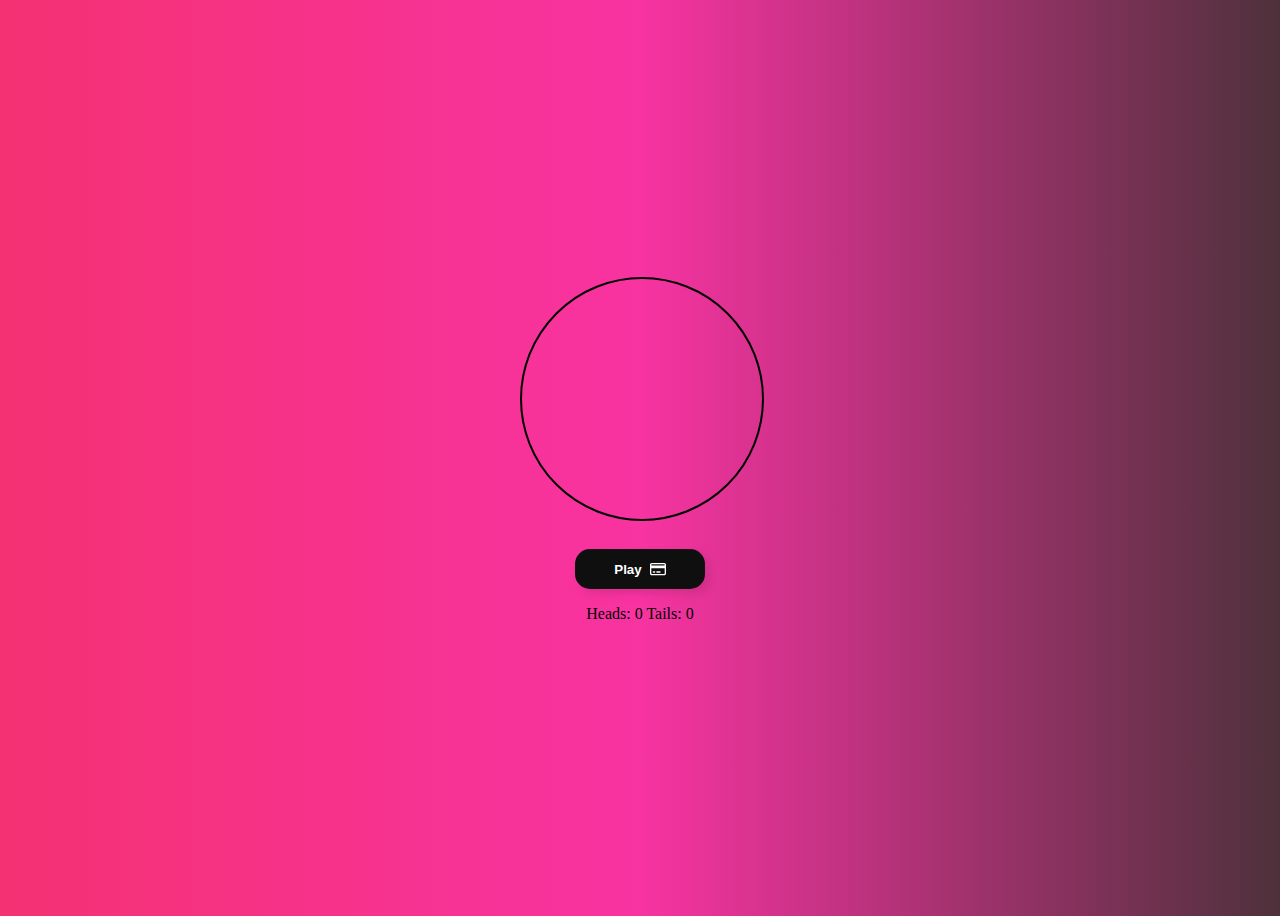
<file: coinFlip/index.html>
<!DOCTYPE html>
<html lang="en">

<head>
    <meta charset="UTF-8">
    <meta name="viewport" content="width=device-width, initial-scale=1.0">
    <title>Coin Flip Application</title>
    <link rel="stylesheet" href="style.css">
</head>

<body>

    <div class="container">

        <div id="coin" class="">
            <div id="heads" class="headsClass"></div>
            <div id="tails" class="tailsClass"></div>
        </div>

        <!-- This is a css button  -->

        <button class="Btn" id="flip">
            Play
            <svg class="svgIcon" viewBox="0 0 576 512">
                <path
                    d="M512 80c8.8 0 16 7.2 16 16v32H48V96c0-8.8 7.2-16 16-16H512zm16 144V416c0 8.8-7.2 16-16 16H64c-8.8 0-16-7.2-16-16V224H528zM64 32C28.7 32 0 60.7 0 96V416c0 35.3 28.7 64 64 64H512c35.3 0 64-28.7 64-64V96c0-35.3-28.7-64-64-64H64zm56 304c-13.3 0-24 10.7-24 24s10.7 24 24 24h48c13.3 0 24-10.7 24-24s-10.7-24-24-24H120zm128 0c-13.3 0-24 10.7-24 24s10.7 24 24 24H360c13.3 0 24-10.7 24-24s-10.7-24-24-24H248z">
                </path>
            </svg>
        </button>

        <!-- <button id="flip">Flip the Coin</button> -->
        <p>Heads:<span id="headsCount"> 0 </span> Tails:<span id="tailsCount"> 0 </span></p>

        <p><span id="status"></span></p>
    </div>

    <script src="script.js"></script>
</body>

</html>
</file>
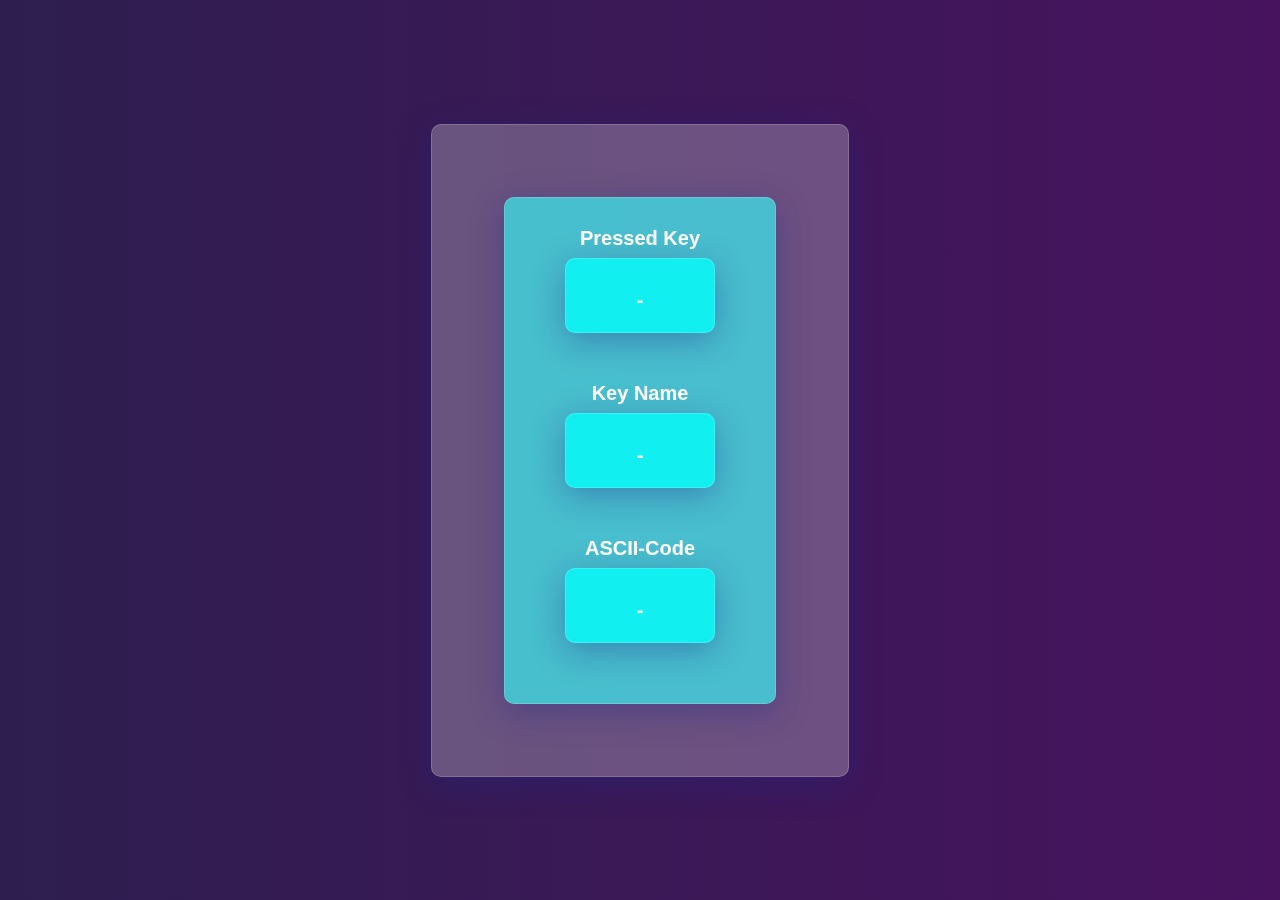
<file: keyTracker/index.html>
<!DOCTYPE html>
<html lang="en">

<head>
    <meta charset="UTF-8">
    <meta name="viewport" content="width=device-width, initial-scale=1.0">
    <title>Key Tracker</title>
    <link rel="stylesheet" href="style.css">
</head>

<body>
    <div class="container">
        <div class="key-container" id="keyContainer">
            <h4 class="animation">Key</h4>
            <div class="key-content-animation">-</div>

            <h4 class="animation">Code</h4>
            <div class="key-content-animation">-</div>

            <h4 class="animation">Key Code</h4>
            <div class="key-content-animation">-</div>
        </div>
    </div>
    <script src="script.js"></script>
</body>

</html>
</file>
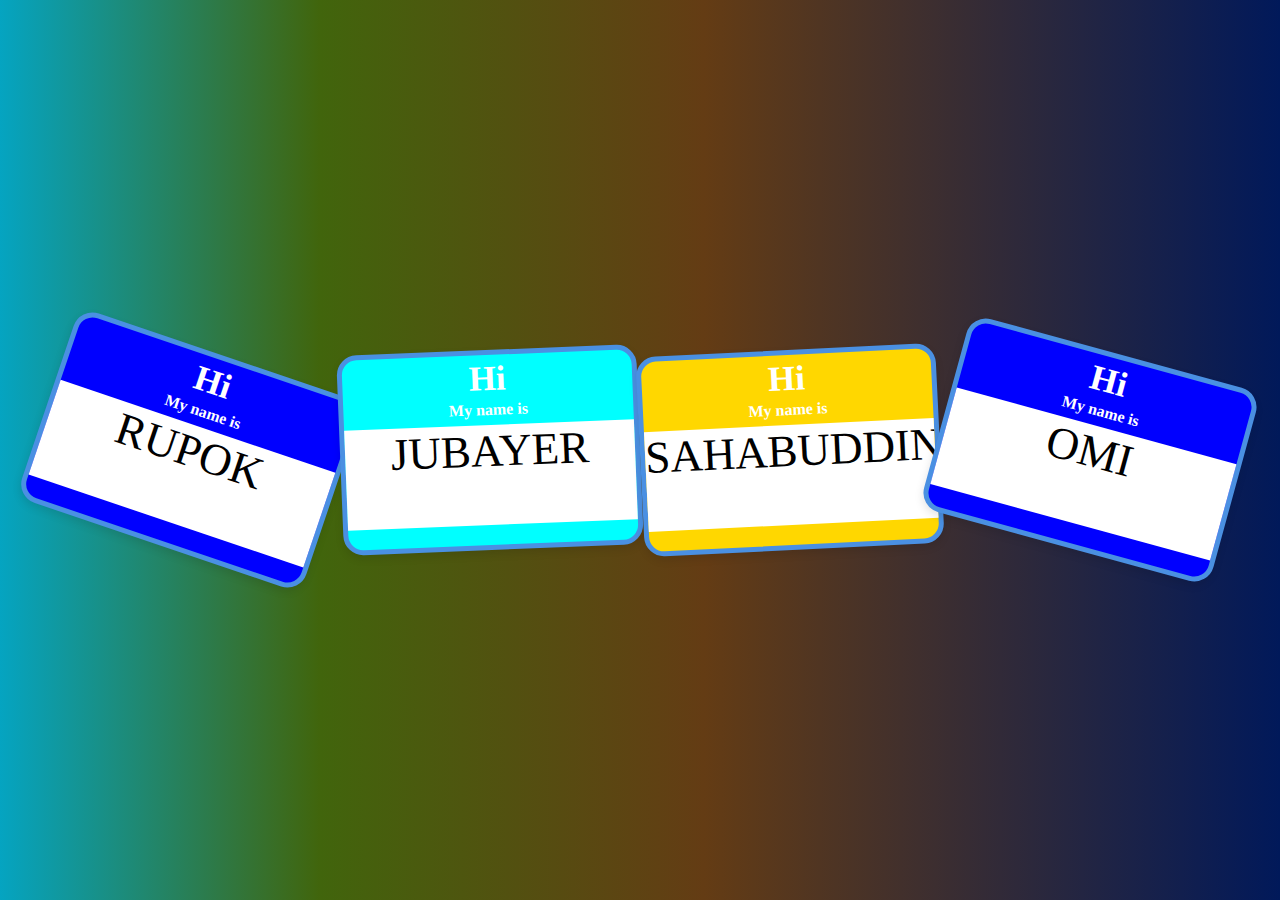
<file: nameTagSticker/index.html>
<!DOCTYPE html>
<html lang="en">

<head>
    <meta charset="UTF-8">
    <meta name="viewport" content="width=device-width, initial-scale=1.0">
    <title>Name-Tag-Sticker</title>
    <link rel="stylesheet" href="style.css">
</head>

<body>
    <template>
        <div class="container">
            <div class="heading">
                <div class="text">Hi</div>
                <div class="subText">My name is</div>
            </div>
            <div class="name"></div>
            <div class="bottom"></div>
        </div>
    </template>
    <div class="wrapper"> </div>

    <script src="script.js"></script>
</body>

</html>
</file>
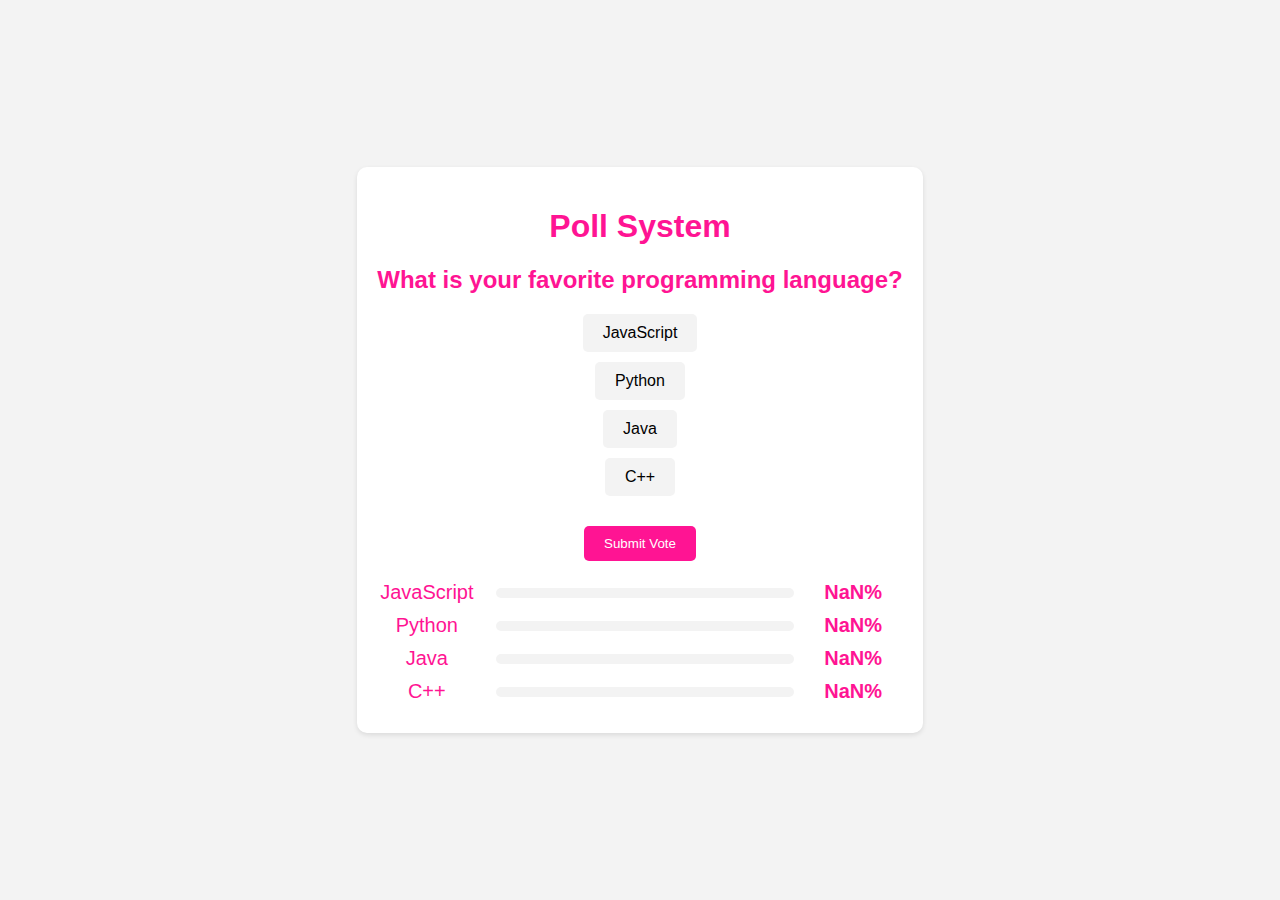
<file: projects/pollSystem/index.html>
<!DOCTYPE html>
<html lang="en">

<head>
    <meta charset="UTF-8">
    <meta name="viewport" content="width=device-width, initial-scale=1.0">
    <title>Poll System</title>
    <link rel="stylesheet" href="style.css">
</head>

<body>

    <div class="container">
        <h1>Poll System</h1>
        <div class="poll">
            <h2>What is your favorite programming language?</h2>
            <div class="options">
                <div class="option">
                    <input type="radio" id="option1" name="poll" value="option1">
                    <label for="option1">JavaScript</label>
                </div>
                <div class="option">
                    <input type="radio" id="option2" name="poll" value="option2">
                    <label for="option2">Python</label>
                </div>
                <div class="option">
                    <input type="radio" id="option3" name="poll" value="option3">
                    <label for="option3">Java</label>
                </div>
                <div class="option">
                    <input type="radio" id="option4" name="poll" value="option4">
                    <label for="option4">C++</label>
                </div>
            </div>
            <button onclick="submitVote()">Submit Vote</button>
            <div id="result"></div>
        </div>
    </div>

    <script src="script.js"></script>
</body>

</html>
</file>
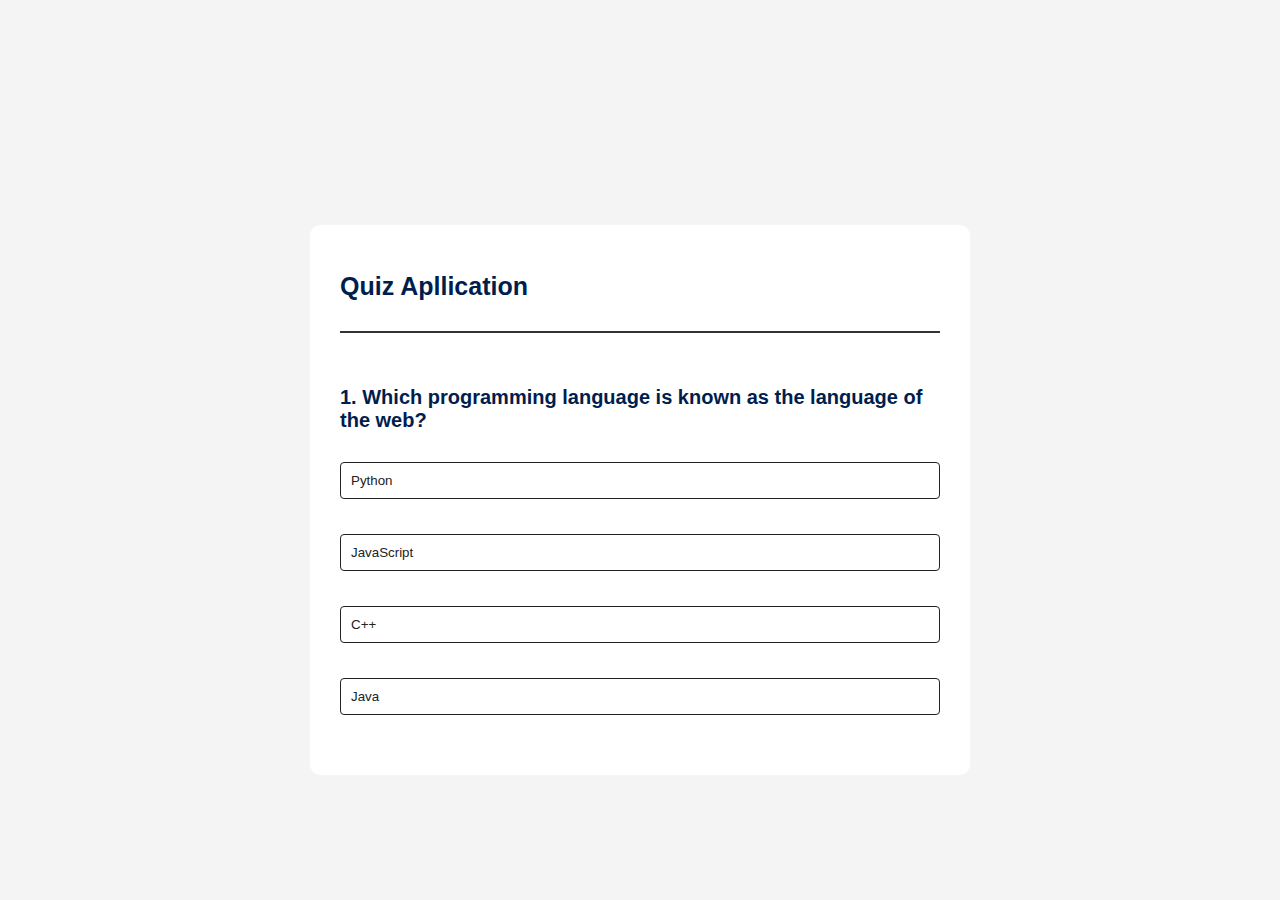
<file: projects/QuizApp/index.html>
<!DOCTYPE html>
<html lang="en">
<head>
    <meta charset="UTF-8">
    <meta name="viewport" content="width=device-width, initial-scale=1.0">
    <title>Quiz App</title>
    <link rel="stylesheet" href="style.css">
</head>
<body>
    <div class="app">
        <h1>Quiz Apllication</h1>
        <div class="quiz">
            <h2 id="question">question no 01</h2>
            <div id="answer-buttons">
                <button class="btn">Answer 01</button>
                <button class="btn">Answer 02</button>
                <button class="btn">Answer 03</button>
                <button class="btn">Answer 04</button>
            </div>
            <button id="next-btn">Next</button>
        </div>

    </div>
    <script src="script.js"></script>
</body>
</html>
</file>
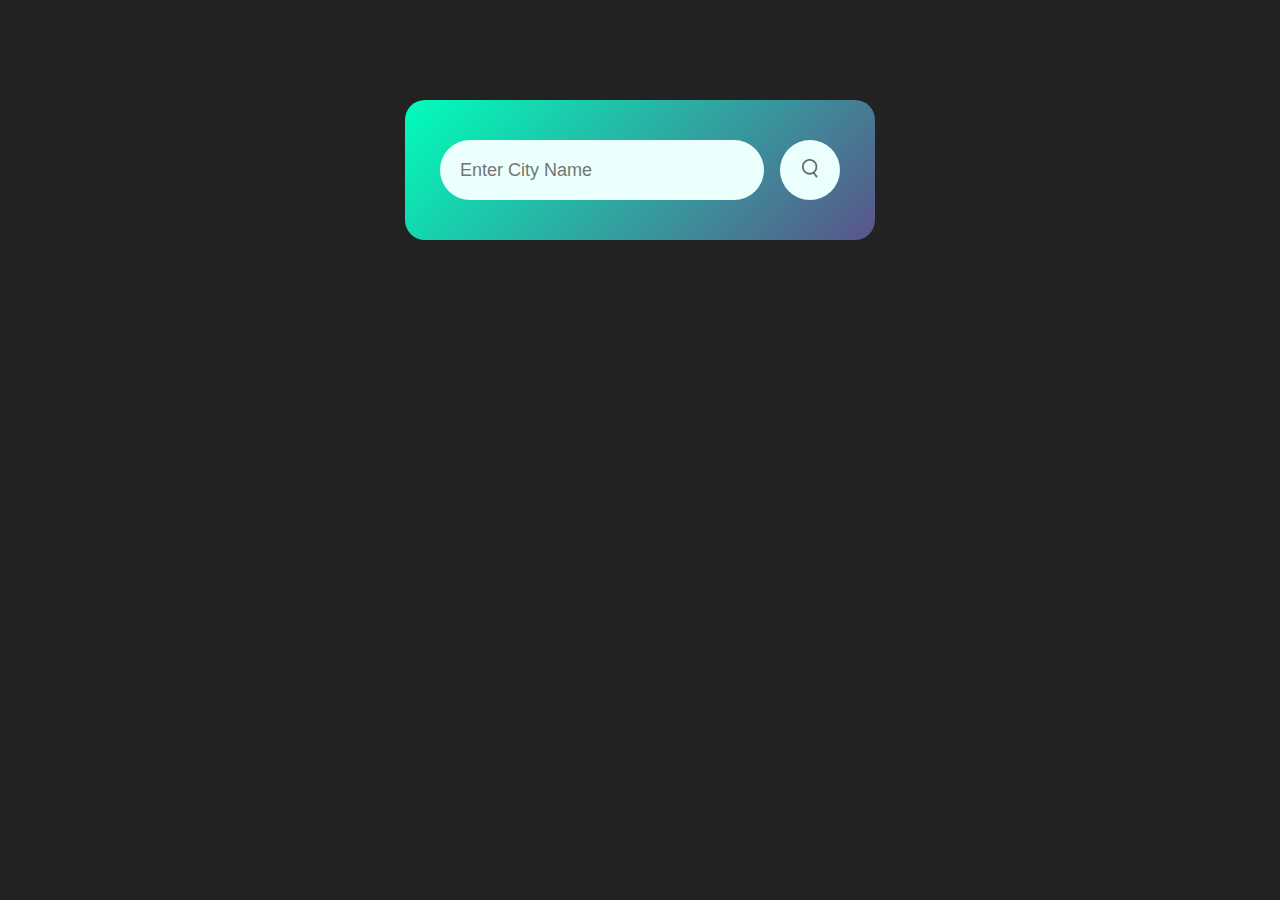
<file: projects/weatherapp/index.html>
<!DOCTYPE html>
<html lang="en">
<head>
    <meta charset="UTF-8">
    <meta name="viewport" content="width=device-width, initial-scale=1.0">
    <title>Weather App</title>
    <link rel="stylesheet" href="style.css">
</head>
<body>
    <div class="card">
        <div class="search">
            <input type="text" placeholder="Enter City Name" spellcheck="false">
            <button><img src="images/search.png"></button>
        </div>
        <div class="weather">
            <img src="images/rain.png" class="weather-icon" alt="">
            <h1 class="temp">22°C</h1>
            <h2 class="city">New York</h2>
            <div class="details">
                <div class="col">
                    <img src="images/humidity.png">
                    <div>
                        <p class="humidity">50%</p>
                        <p>Humidity</p>
                    </div>
                </div>
                <div class="col">
                    <img src="images/wind.png">
                    <div>
                        <p class="wind">15 km/h</p>
                        <p>Wind Speed</p>
                    </div>
                </div>
            </div>
        </div>
    </div>
    <script>
        const apiKey = "a6721ad12d2c519343fa710aee433482";
        const apiUrl = "https://api.openweathermap.org/data/2.5/weather?units=metric";
        const searchBox = document.querySelector(".search input");
        const searchBtn = document.querySelector(".search button");
        const weatherIcon = document.querySelector(".weather-icon");

        async function checkWeather(city) {
            try {
                const response = await fetch(`${apiUrl}&q=${city}&appid=${apiKey}`);
                const data = await response.json();
                if (response.ok) {
                    document.querySelector(".city").innerHTML = data.name;
                    document.querySelector(".temp").innerHTML = Math.round(data.main.temp) + "°C";
                    document.querySelector(".humidity").innerHTML = data.main.humidity + "%";
                    document.querySelector(".wind").innerHTML = data.wind.speed + " km/h";

                    switch (data.weather[0].main) {
                        case "Clouds":
                            weatherIcon.src = "images/clouds.png";
                            break;
                        case "Clear":
                            weatherIcon.src = "images/clear.png";
                            break;
                        case "Rain":
                            weatherIcon.src = "images/rain.png";
                            break;
                        case "Drizzle":
                            weatherIcon.src = "images/drizzle.png";
                            break;
                        case "Mist":
                            weatherIcon.src = "images/mist.png";
                            break;
                        default:
                            weatherIcon.src = "images/default.png";
                            break;
                    }
                } else {
                    alert("City not found");
                }
            } catch (error) {
                console.error("Error fetching weather data:", error);
            }

           document.querySelector(".weather").style.display = "block"; 
        }

        searchBtn.addEventListener("click", () => {
            checkWeather(searchBox.value);
        });
    </script>
</body>
</html>
</file>
<file: coinFlip/style.css>
body {
  display: flex;
  justify-content: center;
  align-items: center;
  min-height: 100vh;
  background: linear-gradient(to right, rgb(244, 49, 114), rgb(248, 51, 162), rgb(78, 49, 59));
}

.container {
  margin: auto;
  display: flex;
  flex-direction: column;
  align-items: center;
}

button {
  padding: 1rem;
  background-color: skyblue;
  border-radius: 15px;
}

#coin {
  position: relative;
  width: 15rem;
  height: 15rem;
  margin: 2rem 0rem;
  transform-style: preserve-3d;
}

#coin div {
  width: 100%;
  height: 100%;
  border: 2px solid black;
  border-radius: 50%;
  backface-visibility: hidden;
  background-size: contain;
  position: absolute;
}

.headsClass {
  background-image: url("https://cdn.pixabay.com/photo/2019/04/15/20/42/bitcoin-4130299_1280.png");
}

.animate-heads {
  animation: flipHeads 3s;
  animation-fill-mode: forwards;
}

@keyframes flipHeads {
  from {
    transform: rotateY(0deg);
  }

  to {
    transform: rotateY(1800deg);
  }
}

.tailsClass {
  background-image: url("https://cdn.pixabay.com/photo/2016/03/31/15/03/phoenix-1292958_640.png");

  transform: rotateY(-180deg);
}

.animate-tails {
  animation: flipTails 3s;
  animation-fill-mode: forwards;
}

@keyframes flipTails {
  from {
    transform: rotateY(0deg);
  }

  to {
    transform: rotateY(1620deg);
  }
}

/* this css for css button  */

.Btn {
  width: 130px;
  height: 40px;
  display: flex;
  align-items: center;
  justify-content: center;
  background-color: rgb(15, 15, 15);
  border: none;
  color: white;
  font-weight: 600;
  gap: 8px;
  cursor: pointer;
  box-shadow: 5px 5px 10px rgba(0, 0, 0, 0.103);
  position: relative;
  overflow: hidden;
  transition-duration: 0.3s;
}

.svgIcon {
  width: 16px;
}

.svgIcon path {
  fill: white;
}

.Btn::before {
  width: 130px;
  height: 130px;
  position: absolute;
  content: "";
  background-color: white;
  border-radius: 50%;
  left: -100%;
  top: 0;
  transition-duration: 0.3s;
  mix-blend-mode: difference;
}

.Btn:hover::before {
  transition-duration: 0.3s;
  transform: translate(100%, -50%);
  border-radius: 0;
}

.Btn:active {
  transform: translate(5px, 5px);
  transition-duration: 0.3s;
}
</file>
<file: keyTracker/style.css>
* {
  box-sizing: border-box;
  margin: 0;
  padding: 0;
  font-family: sans-serif;
}
body {
  display: flex;
  justify-content: center;
  align-items: center;
  min-height: 100vh;
  text-align: center;
  background: linear-gradient(to right, #2e1e4f, #47135e);
}

.container {
  display: flex;
  flex-direction: column;
  padding: 2rem;
  background: rgba(255, 255, 255, 0.25);
  box-shadow: 0px 8px 32px 0px rgba(31, 38, 135, 0.37);
  backdrop-filter: blur(4px);
  border-radius: 10px;
  border: 1px solid rgba(255, 255, 255, 0.18);
  transition: background 0.3s ease-in-out;
}

.key-container {
  display: flex;
  flex-direction: column;
  font-size: 20px;
  font-weight: bold;
  padding: 20px;
  color: #fff;
  margin: 2.5rem;
  min-width: 150px;
  background: rgba(0, 255, 252, 0.5);
  box-shadow: 0px 8px 32px 0px rgba(31, 38, 135, 0.37);
  backdrop-filter: blur(2.5px);
  border-radius: 10px;
  border-radius: 10px;
  border: 1px solid rgba(255, 255, 255, 0.18);
  transition: background 0.3s ease-in-out;
}
.key-container h4 {
  position: absolute;
  top: -2rem;
  left: 0;
  text-align: center;
  width: 100%;
}

.key-content {
  margin-top: 10px;
}
.container:hover {
  background: rgba(255, 255, 255, 0.35);
}
.key-container:hover {
  background: rgba(0, 52, 255, 0.7);
}
</file>
<file: nameTagSticker/style.css>
* {
  box-sizing: border-box;
  padding: 0;
  margin: 0;
  font-family: cursive;
}

body {
  display: flex;
  justify-content: center;
  align-items: center;
  min-height: 100vh;
  background: linear-gradient(
    90deg,
    rgb(5, 164, 193) 0%,
    rgba(65, 101, 12, 1) 25%,
    rgba(100, 60, 20, 1) 55%,
    rgb(1, 25, 90) 100%
  );
  overflow: hidden;
}

.wrapper {
  text-align: center;
}
.container {
  width: 300px;
  height: 200px;
  display: inline-block;
  border-radius: 20px;
  border: 5px solid #4a90e2;
  background: #87ceeb;
  box-shadow: 0px 4px 8px rgba(0, 0, 0, 0.1);
  transition: transform 0.3s ease-in-out, background 0.3s ease-in-out,
    box-shadow 0.3s ease-in-out;
}

.text {
  font-weight: 900;
  font-size: 35px;
  line-height: 48px;
}

.subText {
  font-weight: 700;
  font-size: 16px;
  line-height: 14px;
}

.heading {
  height: 70px;
  color: #fff;
  text-align: center;
  vertical-align: top;
}

.name {
  height: 100px;
  background: #fff;
  font-size: 45px;
  text-align: center;
  overflow: hidden;
  max-width: 300px;
  transition: background 0.3 ease-in-out;
}
</file>
<file: projects/pollSystem/style.css>
body {
  background-color: #f3f3f3;
  font-family: Arial, sans-serif;
  margin: 0;
  padding: 0;
  display: flex;
  justify-content: center;
  align-items: center;
  height: 100vh;
}

.container {
  background-color: #fff;
  padding: 20px;
  border-radius: 10px;
  box-shadow: 0 2px 5px rgba(0, 0, 0, 0.1);
  text-align: center;
  animation: cardAnimation 1s ease-in-out;
}

@keyframes cardAnimation {
  0% {
    transform: scale(0);
    opacity: 0;
  }
  100% {
    transform: scale(1);
    opacity: 1;
  }
}

h1 {
  color: #ff1493;
  font-size: 32px;
  opacity: 1;
}

.poll {
  margin-top: 20px;
}

h2 {
  color: #ff1493;
  font-size: 24px;
  margin-bottom: 20px;
}

.options {
  display: flex;
  flex-direction: column;
  align-items: center;
}

.option {
  margin-bottom: 10px;
}

input[type="radio"] {
  display: none;
}

label {
  display: inline-block;
  background-color: #f3f3f3;
  padding: 10px 20px;
  border-radius: 5px;
  cursor: pointer;
  transition: background-color 0.3s;
}

.option {
  color: black;
}
.option:hover {
  background-color: #ff1493;
}

.option input[type="radio"]:checked + label {
  background-color: #ff1493;
  color: #fff;
}

button {
  background-color: #ff1493;
  color: #fff;
  padding: 10px 20px;
  border: none;
  margin-top: 20px;
  border-radius: 5px;
  cursor: pointer;
  transition: background-color 0.3s;
}

button:hover {
  background-color: #ff0055;
}

#result {
  margin-top: 20px;
  font-size: 20px;
  color: #ff1493;
  display: flex;
  flex-direction: column;
  align-items: center;
}

.option-result {
  display: flex;
  align-items: center;
  margin-bottom: 10px;
  width: 100%;
}

.option-text {
  flex: 1;
}

.bar-container {
  flex: 3;
  background-color: #f3f3f3;
  height: 10px;
  margin-left: 20px;
  border-radius: 5px;
  overflow: hidden;
}

.bar {
  height: 100%;
  background-color: #ff1493;
  width: 0;
  transition: width 0.5s ease-in-out;
}

.percentage {
  flex: 1;
  margin-left: 10px;
  font-weight: bold;
  color: #ff1493;
}
</file>
<file: projects/QuizApp/style.css>
body {
    font-family: Arial, sans-serif;
    background-color: #f4f4f4;
    margin: 0;
    padding: 0;
    display: flex;
    justify-content: center;
    align-items: center;
    height: 100vh;
}

.app {
    background: #fff;
    width: 90%;
    max-width: 600px;
    margin: 100px auto 0;
    border-radius: 10px;
    padding: 30px;
}

.app h1{
    font-size: 25px;
    color: #001e4d;
    font-weight: 600;
    border-bottom: 2px solid #333;
    padding-bottom: 30px;
}

.quiz{
    padding: 20px 0;
}
.quiz h2{
    font-size: 18px;
    color: #001e4d;
    font-weight: 600;   
}

#question {
    font-size: 20px;
    margin-bottom: 20px;
}

#answer-buttons {
    display: flex;
    flex-direction: column;
    gap: 15px;
}

.btn {
    background: #fff;
    color: #222;
    font-weight: 500;
    width: 100%;
    border: 1px solid #222;
    padding: 10px;
    margin: 10px 0;
    text-align: left;
    border-radius: 4px;
    cursor: pointer;
    transition: all 0.3s;
}

.btn:hover {
    background-color: #0056b3;
}

.correct {
    background-color: #1ca03b;
}

.incorrect {
    background-color: #dc3545;
}

#next-btn {
    background: #001e4d;
    color: #fff;
    font-weight: 500;
    width: 150px;
    border: 0;
    padding: 10px;
    margin: 20px auto 0;
    border-radius: 4px;
    cursor: pointer;
    display: none;
}

#next-btn:hover {
    background-color: #5a6268;
}
</file>
<file: projects/weatherapp/style.css>
*{
    margin: 0;
    padding: 0;
    font-family: 'Poppins', sans-serif;
    box-sizing: border-box;
}

body{background: #222;
}
.card{
    width: 90%;
    max-width: 470px;
    background: linear-gradient(135deg, #00feba, #5b548a);
    color: #fff;
    margin: 100px auto 0;
    border-radius: 20px;
    padding: 40px 35px;
    text-align: center;
}
.search{
    width: 100%;
    display: flex;
    align-items: center;
    justify-content: space-between;
}

.search input{
    border: 0;
    outline: 0;
    background:#ebfffc ;
    color: #555;
    padding: 10px 20px;
    height: 60px;
    border-radius: 30px;
    flex: 1;
    margin-right: 16px;
    font-size: 18px;
}

.search button{
    border: 0;
    outline: 0;
    background:#ebfffc ;
    height: 60px;
    width: 60px;
    border-radius: 50%;
    cursor: pointer;
}
.search button img{
    width: 16px;
}
.weather-icon{
   width: 170px;
   margin-top: 30px; 
}

.weather h1{
    font-size: 80px;
    font-weight: 500;

}

.weather h2{
    font-size: 45px;
    font-weight: 400;
    margin-top: 0px;
    
}

.details{
    display: flex;
    align-items:center ;
    justify-content: space-between;
    padding: 0 20px;
    margin-top: 50px;
}

.col{
    display: flex;
    align-items:center ;
    text-align: left;
}
.col img{
    width: 40px;
    margin-right: 10px;
}

.humidity, .wind{
    font-size: 28px;
    margin-top: -6px;
}

.weather{
    display: none;
}
</file>
